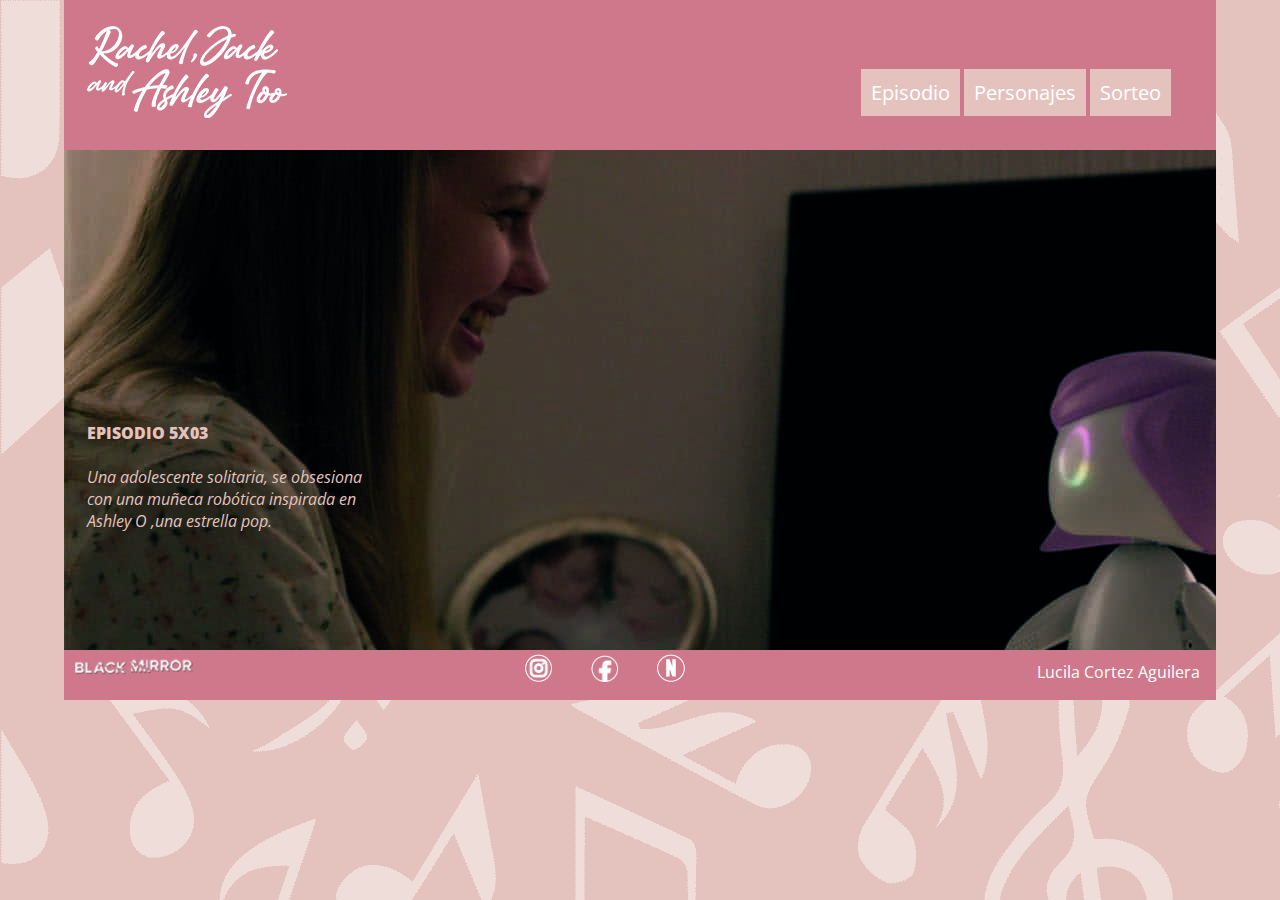
<file: index.html>
<!DOCTYPE html>
<html>
<head>
	<meta charset="utf-8">
	<title> Rachel,Jack and Ashley Too</title>
	<link rel="stylesheet" type="text/css" href="estilo.css">
</head>
<body>
<main id="fondo1">
	<header>
		<a href="index.html">
		<img src="bmlogo.png"> </a>
		<nav>
			<div id="menu">
<ul>
	<li>
		<a href="episodio.html">Episodio</a></li>

	<li> 
		<a href="personajes.html">Personajes</a> </li>

	<li> 
		<a href="sorteo.html">Sorteo</a></li>
</ul>
</div>

		</nav>
	</header>


	<section>
		<article id="cajatexto">
			<p class="descripcion">

				<h4><strong> EPISODIO 5X03 </strong> </h4><br>


                <i>Una adolescente solitaria,
				se obsesiona con una muñeca robótica inspirada en 
				Ashley O ,una estrella pop.</i> 
				
			</p>
		</article>
	</section>
	<footer>
		<div id="textofooternombre" class="nombre">
			<p id="nombre"> <a href="#">Lucila Cortez Aguilera</a></p>
		</div>
		
		<div id="logoblack">
			<img src="logoblack.png" class="textoblack">
		</div>
		
		<div id="redes">

			<a href="https://www.instagram.com/blackmirror.netflix/" target="_blank"><img src="instagram.png" class="iconos"></a>
			<a href="https://www.facebook.com/BlackMirrorNetflix/" target="_blank"><img src="facebook.png" class="iconos"></a>
            <a href="https://www.netflix.com/ar/" target="_blank"><img src="netflix.png" class="iconos"></a>


		</div>
		
	</footer>
</main>
</body>
</html>
</file>
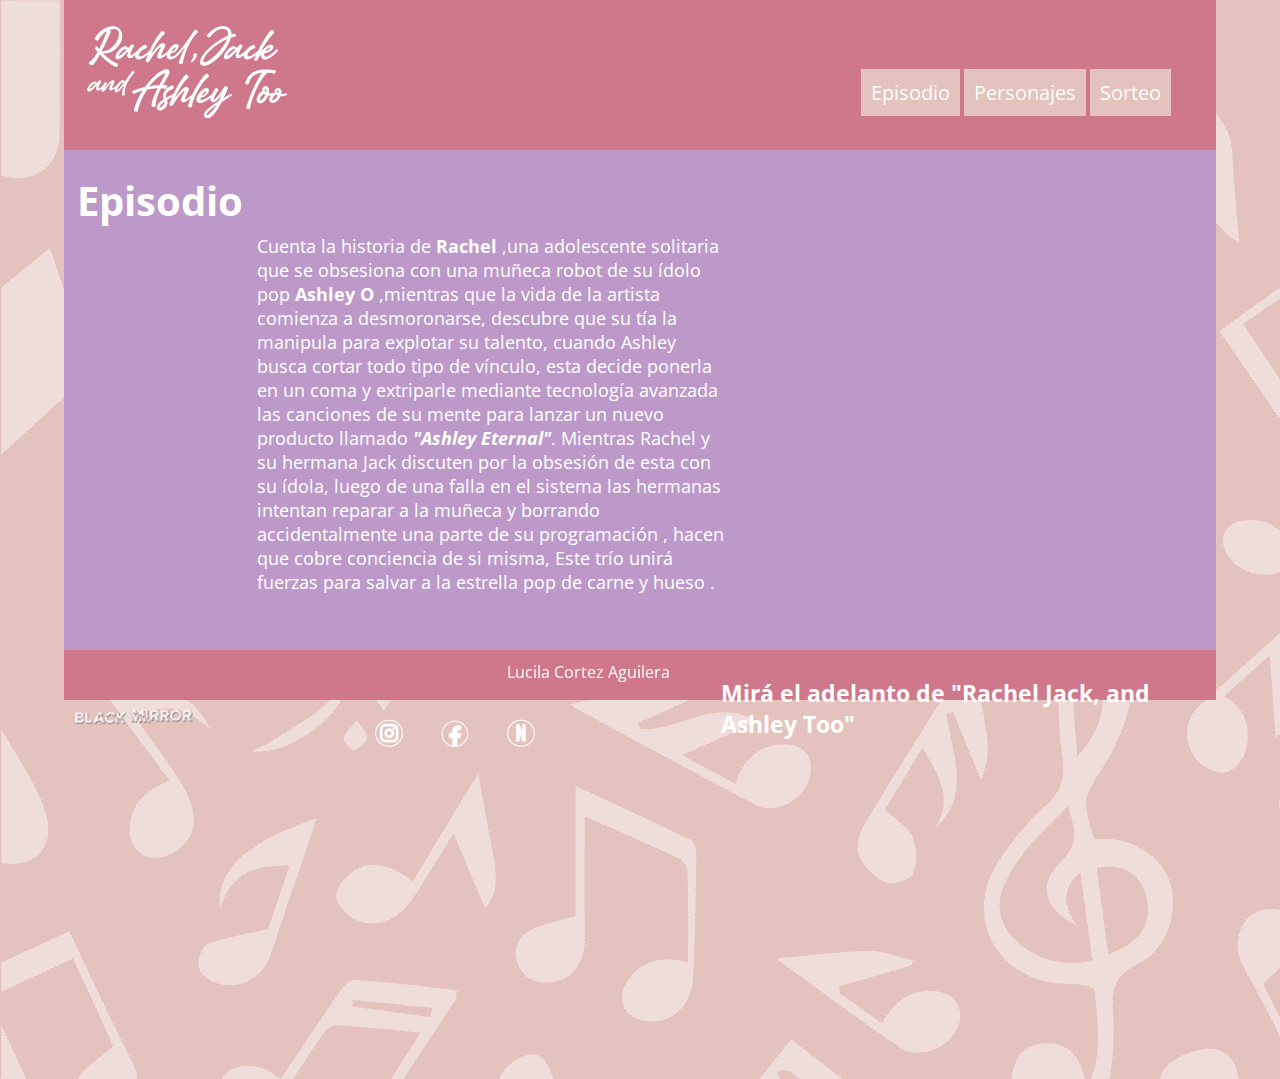
<file: episodio.html>
<!DOCTYPE html>
<html>
<head>
	<meta charset="utf-8">
	<title> Rachel,Jack and Ashley Too</title>
	<link rel="stylesheet" type="text/css" href="estilo.css">
</head>
<body>
<main id="fondoepisodio">
	<header>
		<a href="index.html">
		<img src="bmlogo.png"> </a>
		<nav>
			<div id="menu">
<ul>
	<li>
		<a href="episodio.html">Episodio</a></li>

	<li> 
		<a href="personajes.html">Personajes</a> </li>

	<li> 
		<a href="sorteo.html">Sorteo</a></li>
</ul>
</div>

		</nav>
	</header>

	        <section>

            <article id="episodio">
            	<h1>Episodio </h1>
            </article>
            <article id="argumento">
            <p>  Cuenta la historia de <strong>Rachel</strong> ,una adolescente solitaria que se obsesiona con una muñeca robot de su ídolo pop <strong> Ashley O </strong> ,mientras que la vida de la artista comienza a desmoronarse, descubre que su tía la manipula para explotar su talento, cuando Ashley busca cortar todo tipo de vínculo, esta decide ponerla en un coma y extriparle mediante tecnología avanzada las canciones de su mente para lanzar un nuevo producto llamado <strong><i>"Ashley Eternal"</i></strong>.
            Mientras Rachel y su hermana Jack discuten por la obsesión de esta con su ídola, luego de una falla en el sistema las hermanas intentan reparar a la muñeca y borrando accidentalmente una parte de su programación , hacen que cobre conciencia de si misma, Este trío unirá fuerzas para salvar a la estrella pop de carne y hueso . </p>

            </article>


			<article id="video">
            <h2> Mirá el adelanto de "Rachel Jack, and Ashley Too" </h2>
			<br> 
			<iframe width="560" height="315" src="https://www.youtube.com/embed/KJcbXtSGzFs" title="YouTube video player" frameborder="0" allow="accelerometer; autoplay; clipboard-write; encrypted-media; gyroscope; picture-in-picture" allowfullscreen></iframe>

		    </section>


<footer>
		<div id="textofooternombre" class="nombre">
			<p id="nombre"> <a href="#">Lucila Cortez Aguilera</a></p>
		</div>
		
		<div id="logoblack">
			<img src="logoblack.png" class="textoblack">
		</div>
		
		<div id="redes">

			<a href="https://www.instagram.com/blackmirror.netflix/" target="_blank"><img src="instagram.png" class="iconos"></a>
			<a href="https://www.facebook.com/BlackMirrorNetflix/" target="_blank"><img src="facebook.png" class="iconos"></a>
            <a href="https://www.netflix.com/ar/" target="_blank"><img src="netflix.png" class="iconos"></a>


		</div>
		
</footer>
		
		
</main>
</body>
</html>
</file>
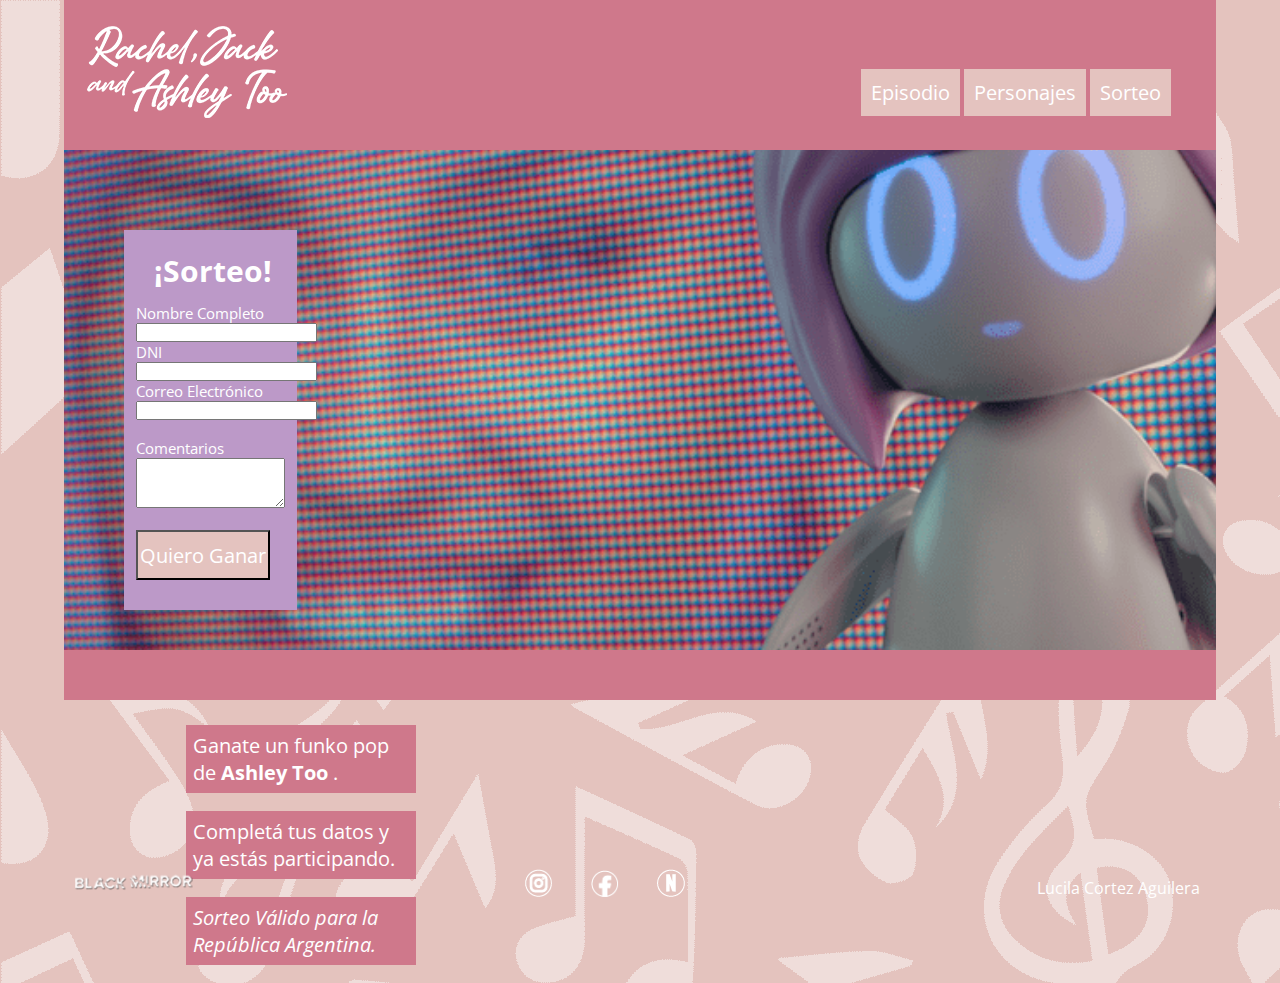
<file: sorteo.html>
<!DOCTYPE html>
<html>
<head>
	<meta charset="utf-8">
	<title> Rachel,Jack and Ashley Too</title>
	<link rel="stylesheet" type="text/css" href="estilo.css">
</head>
<body>
<main id="fondosorteo">
	<header>
		<a href="index.html">
		<img src="bmlogo.png"> </a>
		<nav>
			<div id="menu">
<ul>
	<li>
		<a href="episodio.html">Episodio</a></li>

	<li> 
		<a href="personajes.html">Personajes</a> </li>

	<li> 
		<a href="sorteo.html">Sorteo</a></li>
</ul>
</div>

		</nav> 
	</header>

	<section>

		<article id="infosorteo">
		<h1 id="formulario">¡Sorteo!</h1>

		<form action= "mailto:lulacortez19@gmail.com" method="post">
		<label>Nombre Completo</label>
		<br>
		<input type="text" name="nombre" required class="cajitas"=> <br>
		<label>DNI</label>
		<br>
		<input type="text" name="dni"required=>
		<br>
		<label>Correo Electrónico</label>
		<br>
		<input type="email" name="correo" required= >
		<br>
		<br>
		<label>Comentarios </label>
		<br>
		<textarea class="comentario"></textarea>
		<br>
		<br>
		<input type="submit" name="envio" value="Quiero Ganar" class="enviar"><br>

	   </article>

		<article id="sorteo">

            <p class="textosorteo2">Ganate un funko pop de <strong> Ashley Too </strong> .</p><br>

			<p class="textosorteo2">Completá tus datos y ya estás participando.</p><br>

			<p class="textosorteo2"><i>Sorteo Válido para la República Argentina.</i></p><br>	

		</article>


		</form>
	</section>
	<footer>
		<div id="textofooternombre" class="nombre">
			<p id="nombre"> <a href="#">Lucila Cortez Aguilera</a></p>
		</div>
		
		<div id="logoblack">
			<img src="logoblack.png" class="textoblack">
		</div>
		
		<div id="redes">

			<a href="https://www.instagram.com/blackmirror.netflix/" target="_blank"><img src="instagram.png" class="iconos"></a>
			<a href="https://www.facebook.com/BlackMirrorNetflix/" target="_blank"><img src="facebook.png" class="iconos"></a>
            <a href="https://www.netflix.com/ar/" target="_blank"><img src="netflix.png" class="iconos"></a>


		</div>
		
	</footer>
</main>
</body>
</html>
</file>
<file: estilo.css>
@import url('https://fonts.googleapis.com/css2?family=Open+Sans&display=swap');
*{
	margin: 0;
	padding: 0;
	box-sizing: border-box;
}


body{
	background-image: url(fondobm.png);
}

main{
	width: 90%;
	height: 700px;
	margin-left: auto;
	margin-right: auto; 
}

#fondo1{
	background-image: url(uno.jpg);
	background-color:#e4c3bf; 
	background-size: cover;
  }

#fondoepisodio{
	background-color: #bc99c8;
    background-size: cover;
}

#fondosorteo{
		 
   background-image: url(sorteofondo.png);
   background-size: cover;
}

#fondopersonajes{
	background-color:#e4c3bf; 
	background-size: cover;
}

header{
	width: 100%;
	height: 150px;
	background-color:#cf788b;
	padding: 2%;
}

nav{
	display: inline;
	padding: 0;
	}

section{
	width: 100%;
	height: 500px;
}

footer{
	width: 100%;
	height: 50px;
	background-color:#cf788b;
	}
a{
	color: #ffffff;
	text-decoration: none;
}

#cajatexto{
	width: 25%;
	height: 100px;
	float: left;
	margin: 2%;
	margin-top: 70px;
	padding-top: 15%;
	color: #e4c3bf;
	font-family: 'Open Sans', sans-serif;

}

#infosorteo{
	width: 15%;
	height: 380px;
	float: left;
	margin-top: 80px;
	margin-left: 60px;
	background-color:#bc99c8;
	background-size: cover;
}

.comentario{

	width: 100%;
	height: 50px;
}

.enviar{
 	width: 90%;
 	height: 50px;
 	color: #ffffff;
 	font-size: 20px;
 	background-color: #e4c3bf;
 	font-family: 'Open Sans', sans-serif;
 }


 label{
	font-size: 15px;
	color: #ffffff;
	font-family: 'Open Sans', sans-serif;
}


#sorteo{
	width: 20%;
	height: 140px;
	float: right;
	margin-top: 10%;
	margin-right: 800px;

}

.textosorteo2{
	color: #ffffff;
	font-size: 20px;
    background-color: #cf788b;
    font-family: 'Open Sans', sans-serif;
}


 #formulario{
 	margin-top: 20px;
 	margin-left: 30px;
 	font-size: 30px;
    font-family: 'Open Sans', sans-serif;
 }

#textofooternombre{
	width: 33%;
	height: 50px;
	text-decoration: none;
	color: #ffffff;
    float: right;
	display: inline;
	font-family: 'Open Sans', sans-serif;
}

#logoblack{
	width: 33%;
	height: 50px;
	color: #ffffff;
    float: left;
    margin-top: -3%;
}

#redes{
width: 30%;
height: 50px;
color: #ffffff;
float: right;
}

.iconos{
 	width: 8%;
 	display: inline;
 	margin-left: 10%;
 	margin-top: 4px;
}

.textoblack{
 	width: 31%;
 	margin-left: 3%;
 	margin-top: -10px;
 }

#menu {
 padding: 0;
 margin-left: 70%;
 margin-top: -3%;
 }

#menu li {
 display: inline-block;

 }

#menu li a {


 float: right;
 padding: 10px;
 color:#ffffff;
 background-color:#e4c3bf;
 margin-top: -25px;
 font-size: 20px;
 text-align: center;
 text-decoration: none;
 font-family: 'Open Sans', sans-serif;
 }


 form{
 	padding: 2%;
 	margin: 5%;
 }



 p {
 	color: #ffffff;
 	padding: 3%;

}

#nombre{
	margin-left:50%;
	text-decoration: none;
	color: #ffffff;

}

 h1{
 	color: #ffffff;
 	font-size: 40px;
 	font-style: normal;
 	margin-left: 1%;

 }

 .descripcion{
 	padding: 5%;
 	
}

 .nombre{
	float: left;
	font-size: 16px;
	text-decoration: none;
	color: #ffffff;

}

#personajes{
	color:#ffffff;
	font-size: 5px;
	font-family: 'Open Sans', sans-serif;
	float: left;
	padding-left: 1%;
	margin-top: 2%;
}

.galeria{
	float:center;
    padding: 15%;
	
}

 .clickeasobre{
 	font-size: 30px;
 	color: #ffffff;
 	float: left;
    text-align: center;
    font-family: 'Open Sans', sans-serif;
    margin-top: 4%;

}

#acontinuacion{
 color: #ffffff;
 font-family: 'Open Sans', sans-serif;
 font-size: 2px;
 text-align: center;
}

#episodio{
	color:#ffffff;
	font-size: 5px;
	font-family: 'Open Sans', sans-serif;
	float: left;
	padding-left: 1%;
	margin-top: 2%;
}

#video{ 
	font-family: 'Open Sans', sans-serif;
	font-size: 15px;
	color: #ffffff;
	height: 50px;
	width: 45%; 
	float: right;
	margin-right: 1%;
	margin-top: 6%;
	padding-left: 3%;
}

#argumento{
float:left;
font-family: 'Open Sans', sans-serif;
font-size: 18px;
color: #ffffff;
width: 500px;
margin-top: 6%;
}
</file>
